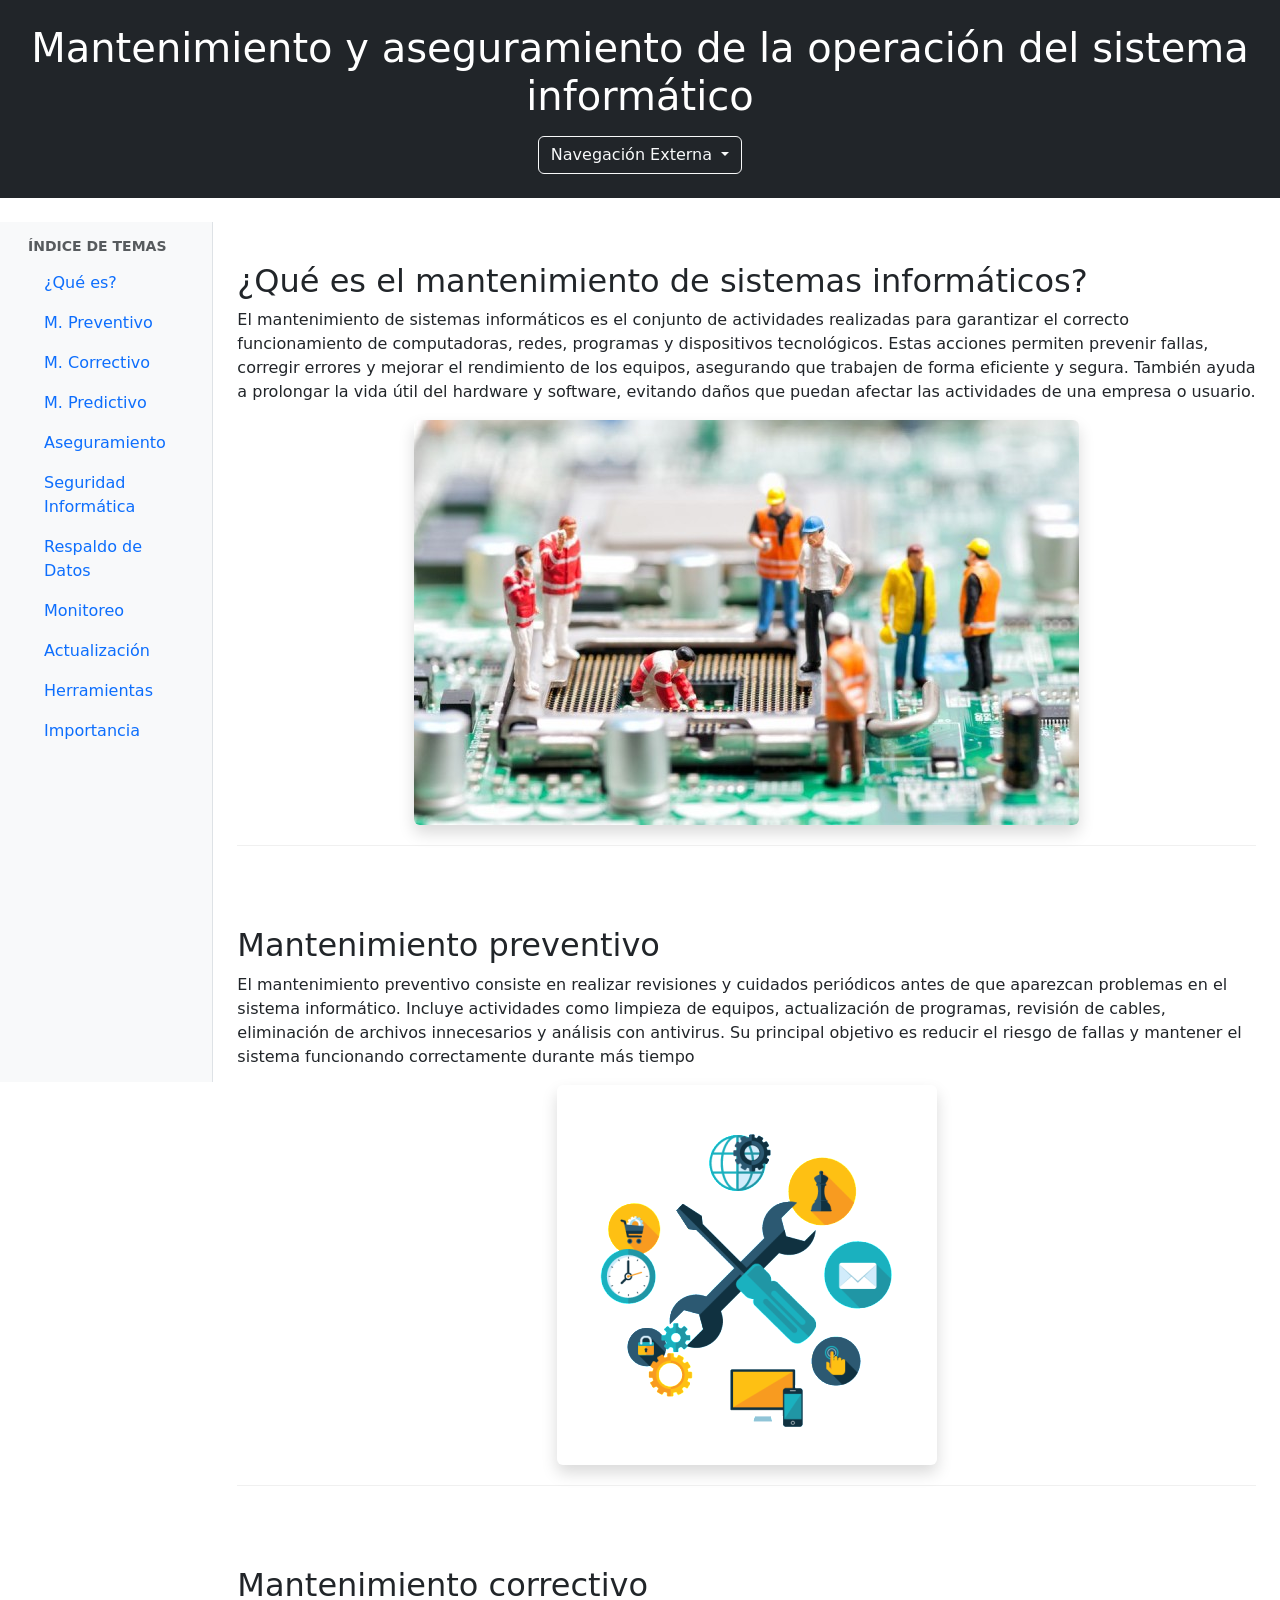
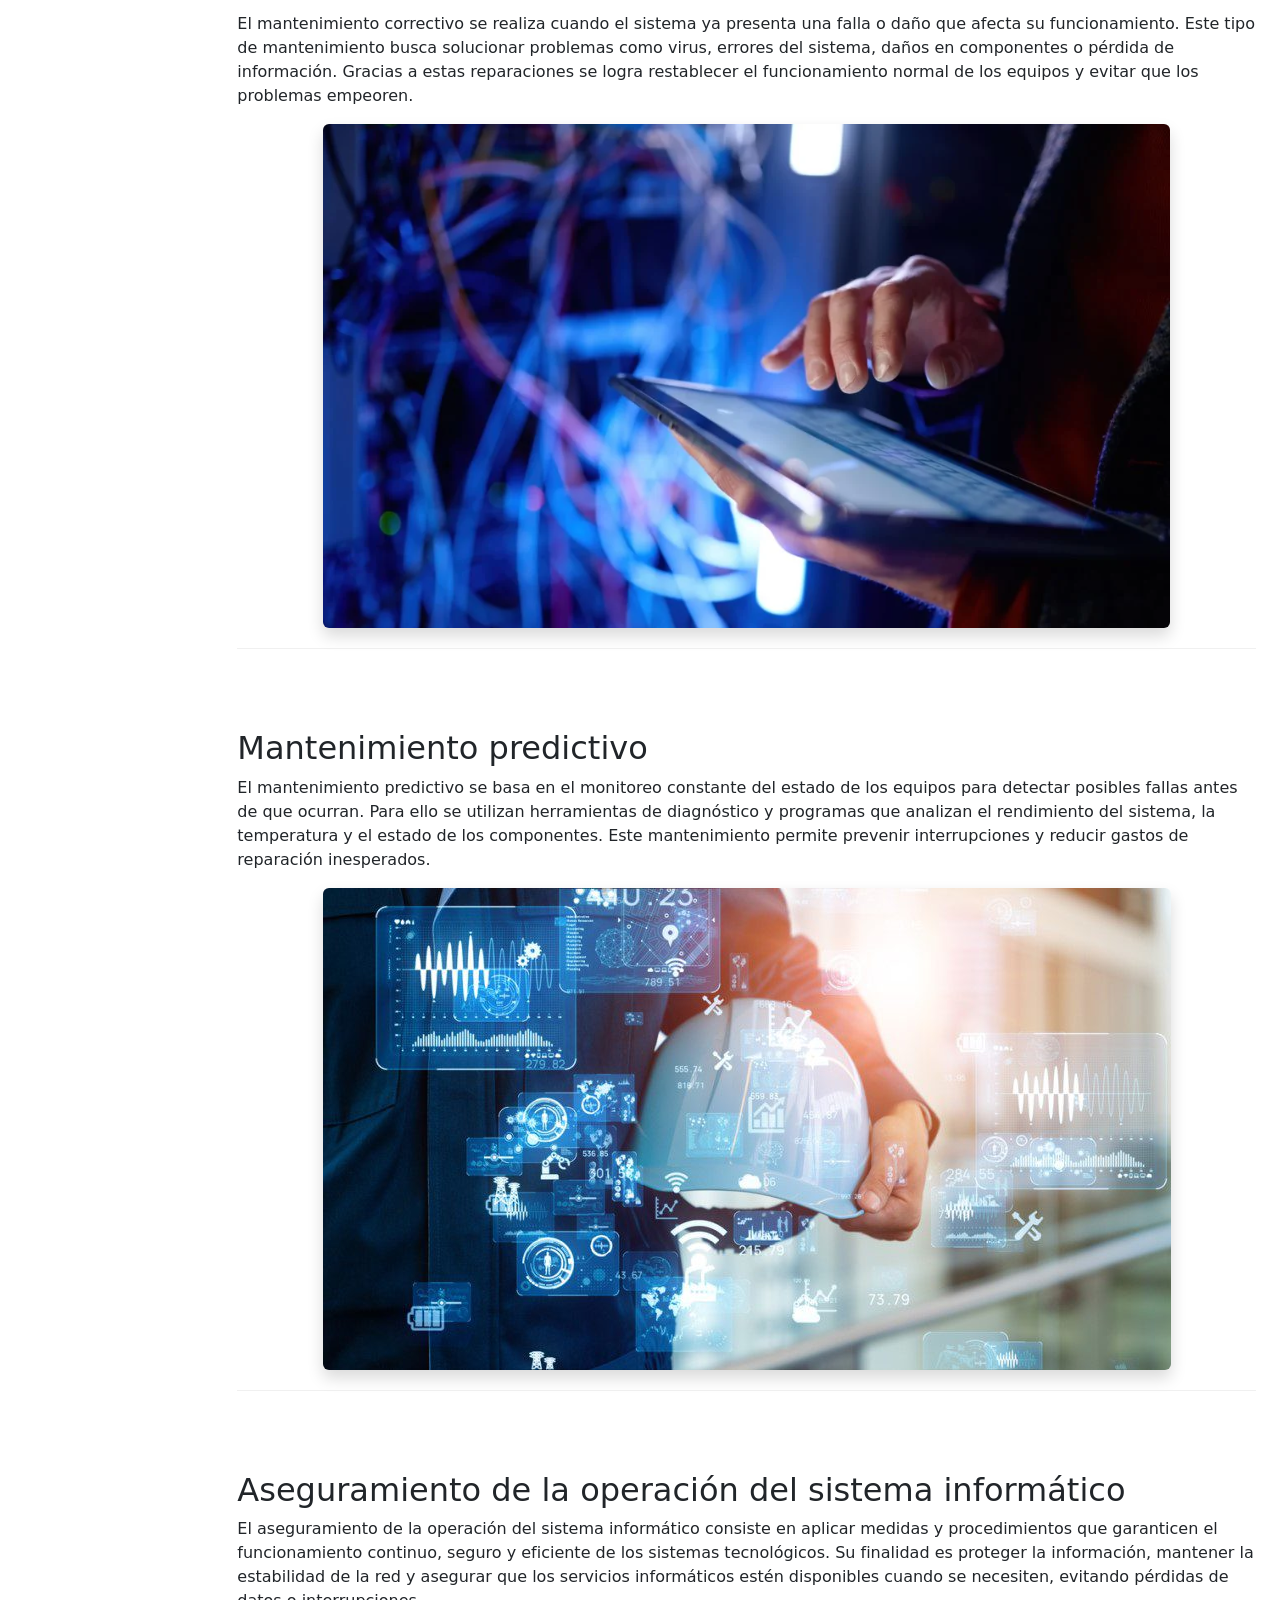
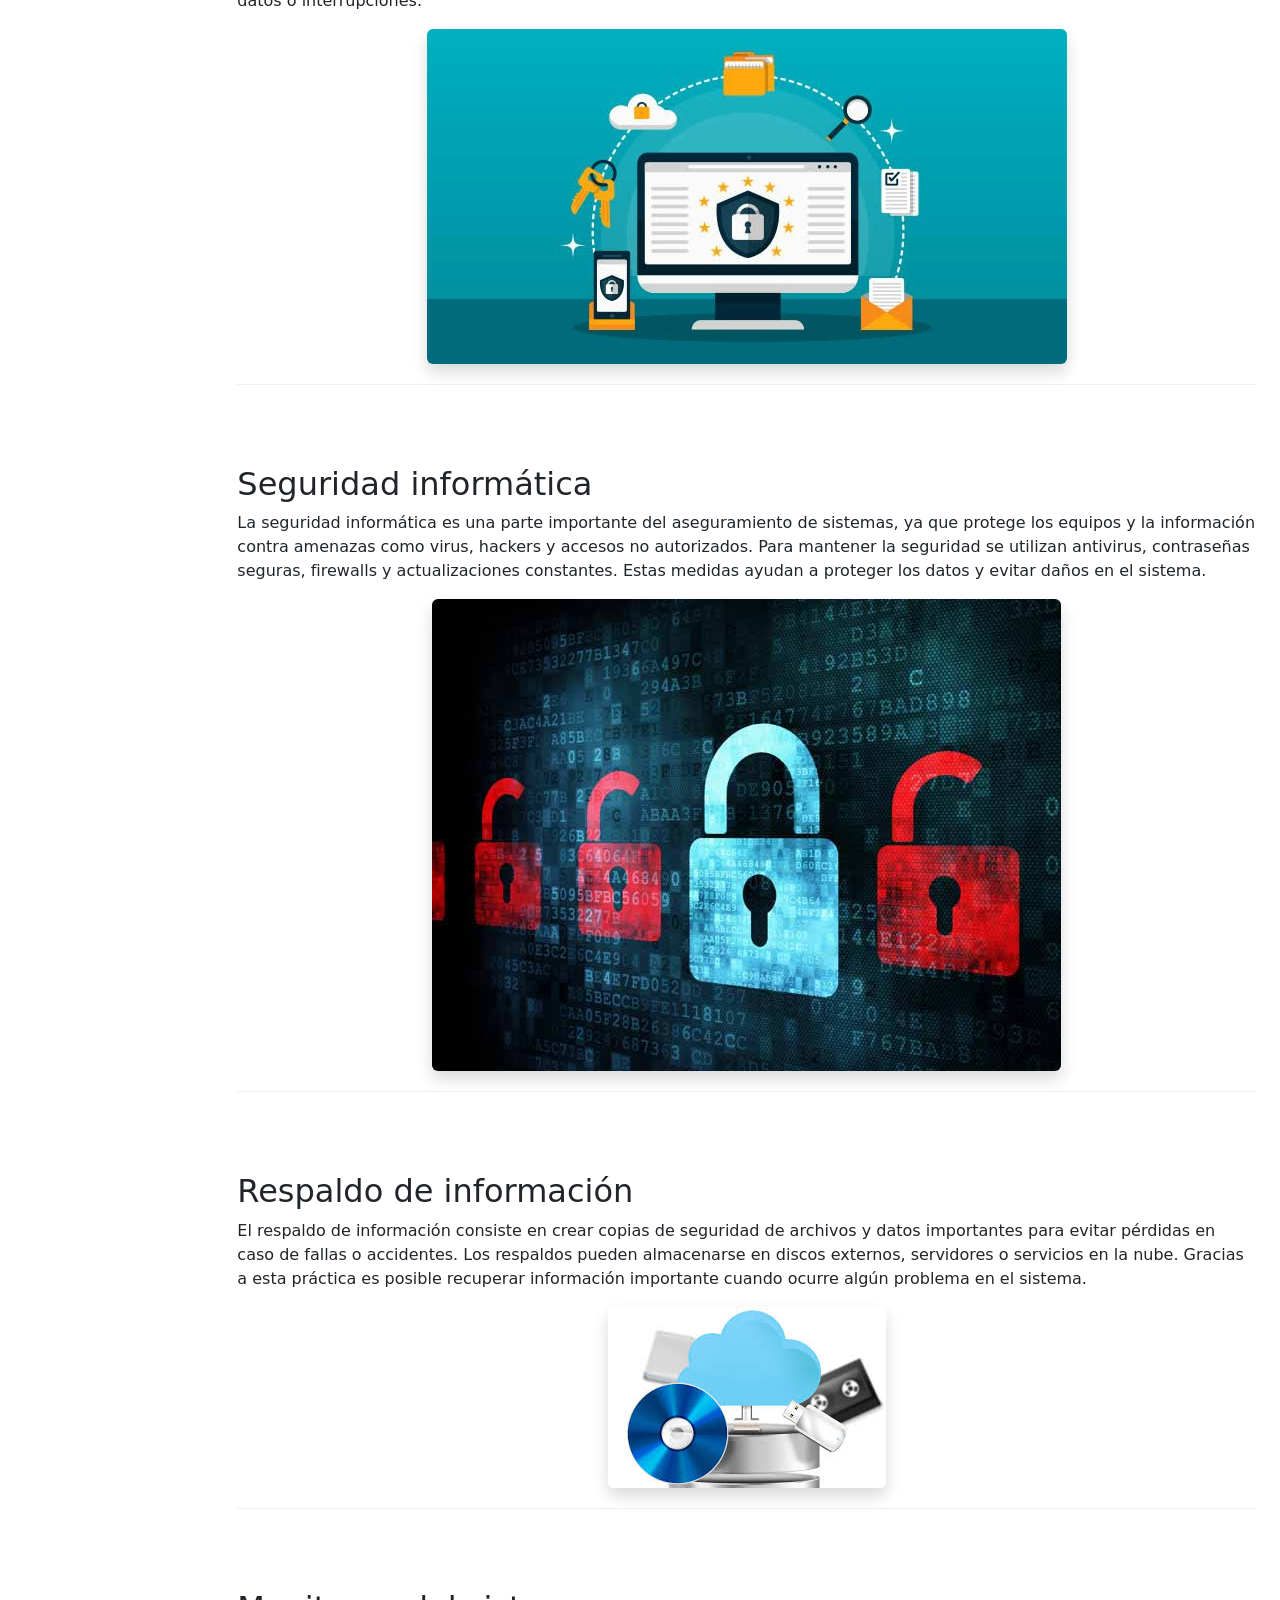
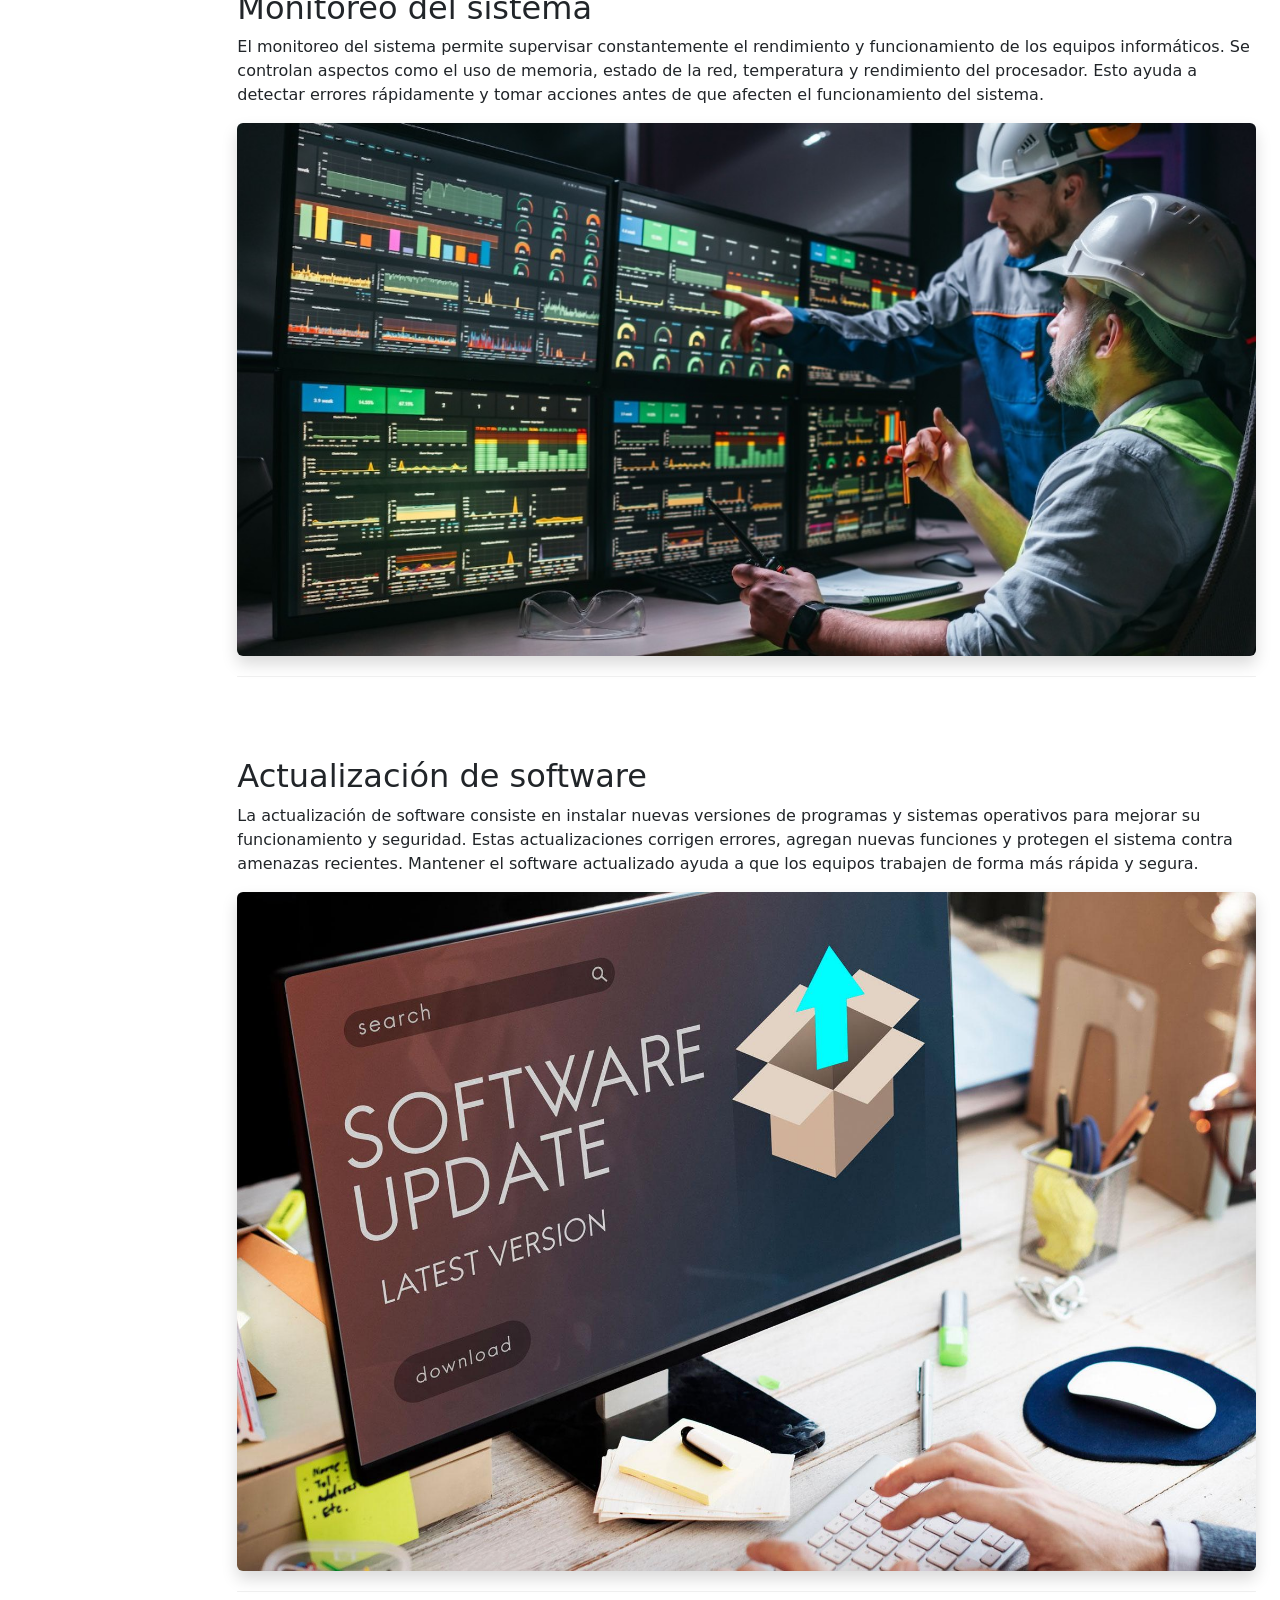
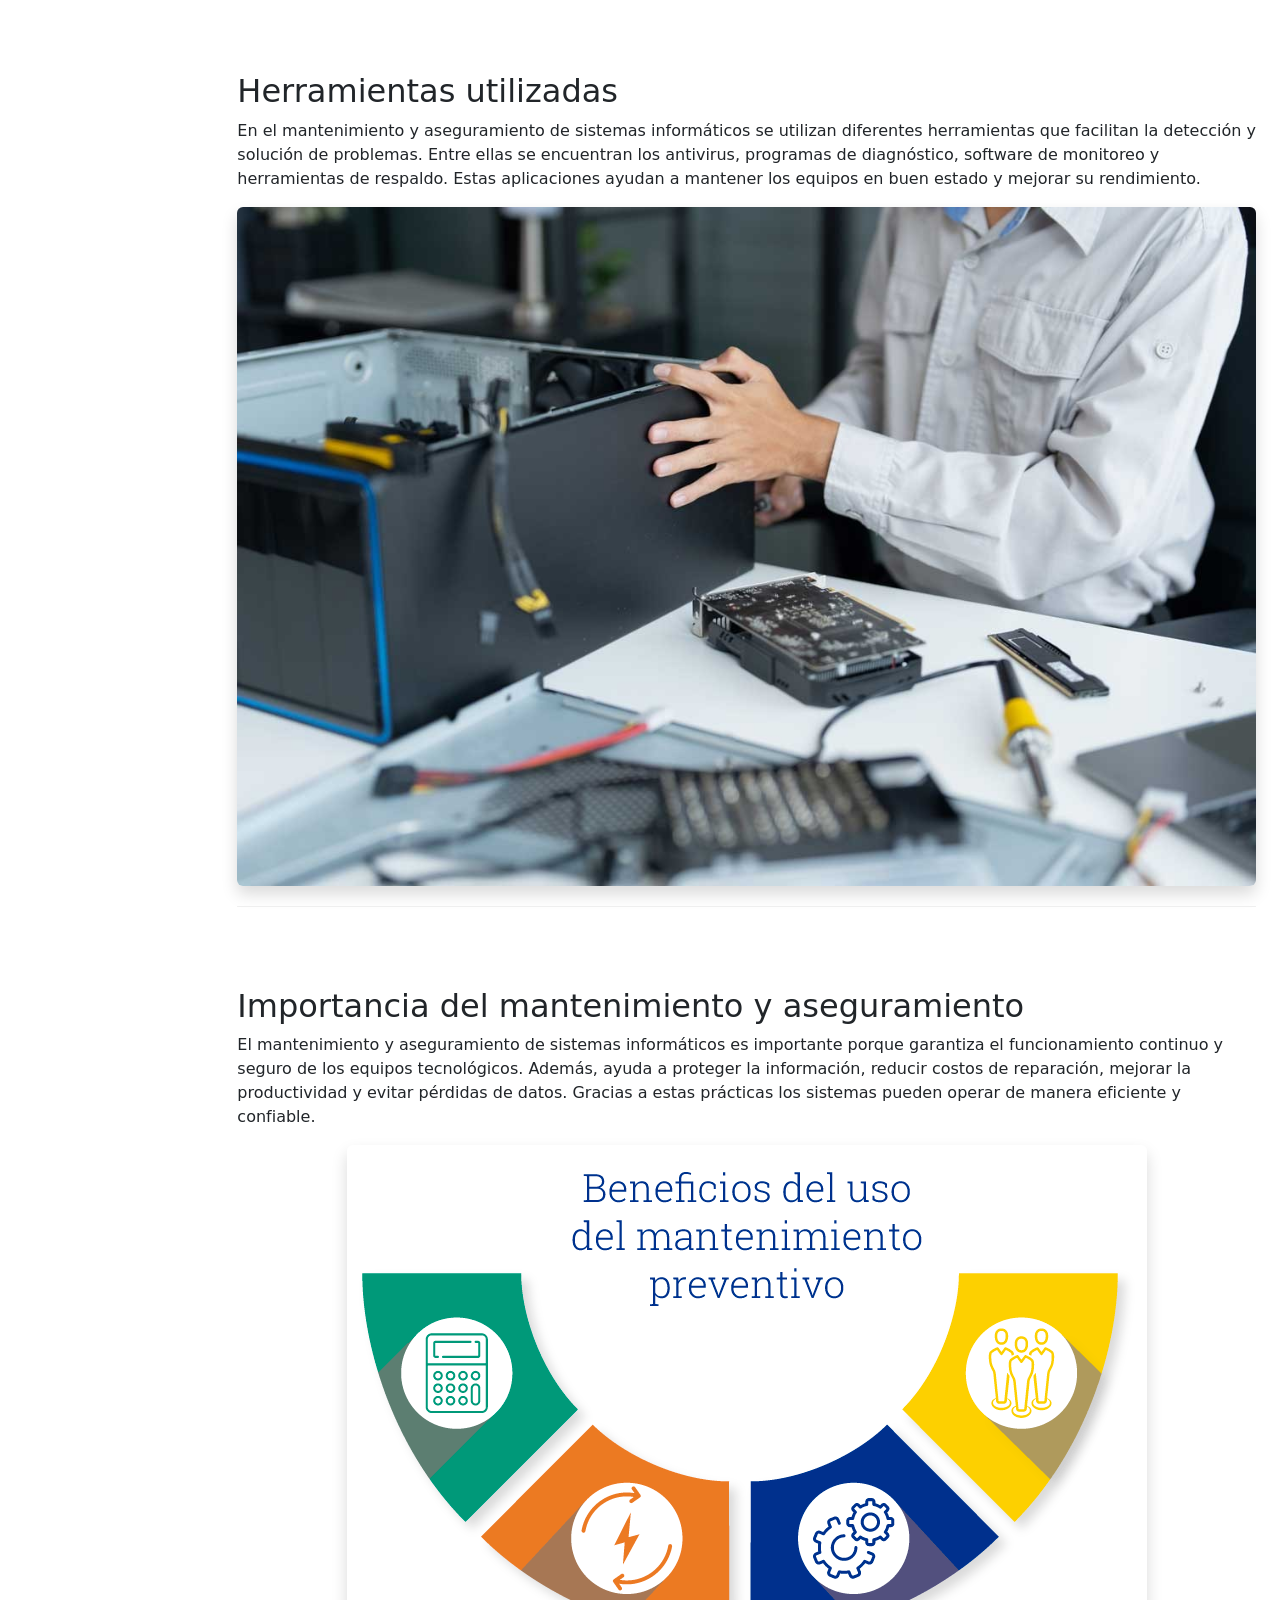
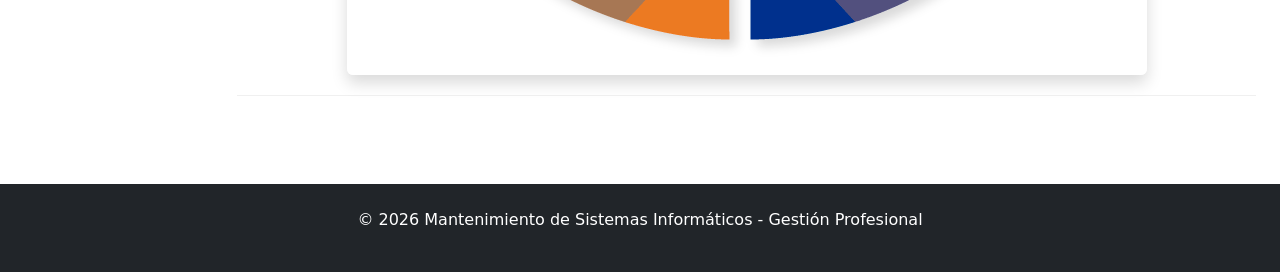
<file: index.html>
<!DOCTYPE html>
<html lang="es">
<head>
    <meta charset="UTF-8">
    <meta name="viewport" content="width=device-width, initial-scale=1.0">
    <title>Mantenimiento y aseguramiento de la operación del sistema informático</title>
    <link href="https://cdn.jsdelivr.net/npm/bootstrap@5.3.3/dist/css/bootstrap.min.css" rel="stylesheet">
    <style>
        /* Configuración de la barra lateral */
        @media (min-width: 768px) {
            .sidebar {
                position: sticky;
                top: 20px;
                height: calc(100vh - 40px);
                overflow-y: auto;
                border-right: 1px solid #dee2e6;
            }
        }
        .nav-link { color: #0d6efd; font-weight: 500; }
        .nav-link:hover { background-color: #e9ecef; border-radius: 5px; }
        section { padding-top: 40px; margin-bottom: 40px; border-bottom: 1px solid #f0f0f0; padding-bottom: 20px; }
        header { background-color: #212529; color: white; }
    </style>
</head>

<body>
    <header class="text-center p-4">
        <h1>Mantenimiento y aseguramiento de la operación del sistema informático</h1>
        <div class="dropdown mt-3">
            <button class="btn btn-outline-light dropdown-toggle" type="button" data-bs-toggle="dropdown">
                Navegación Externa
            </button>
            <ul class="dropdown-menu">
                <li><a class="dropdown-item" href="index.html">Inicio</a></li>
                <li><a class="dropdown-item" href="contact.html">Contacto</a></li>
            </ul>
        </div>
    </header>

    <div class="container-fluid mt-4">
        <div class="row">
            <!-- BARRA DE NAVEGACIÓN LATERAL -->
            <nav class="col-md-3 col-lg-2 d-md-block bg-light sidebar mb-4">
                <div class="p-3">
                    <h5 class="text-uppercase text-muted small fw-bold">Índice de Temas</h5>
                    <ul class="nav flex-column">
                        <li class="nav-item"><a class="nav-link" href="#que-es">¿Qué es?</a></li>
                        <li class="nav-item"><a class="nav-link" href="#mantenimiento-preventivo">M. Preventivo</a></li>
                        <li class="nav-item"><a class="nav-link" href="#mantenimiento-correctivo">M. Correctivo</a></li>
                        <li class="nav-item"><a class="nav-link" href="#mantenimiento-predictivo">M. Predictivo</a></li>
                        <li class="nav-item"><a class="nav-link" href="#aseguramiento">Aseguramiento</a></li>
                        <li class="nav-item"><a class="nav-link" href="#seguridad">Seguridad Informática</a></li>
                        <li class="nav-item"><a class="nav-link" href="#respaldo">Respaldo de Datos</a></li>
                        <li class="nav-item"><a class="nav-link" href="#monitoreo">Monitoreo</a></li>
                        <li class="nav-item"><a class="nav-link" href="#actualizacion">Actualización</a></li>
                        <li class="nav-item"><a class="nav-link" href="#herramientas">Herramientas</a></li>
                        <li class="nav-item"><a class="nav-link" href="#importancia">Importancia</a></li>
                    </ul>
                </div>
            </nav>

            <!-- CONTENIDO PRINCIPAL -->
            <main class="col-md-9 ms-sm-auto col-lg-10 px-md-4">
                
                <section id="que-es">
                    <h2>¿Qué es el mantenimiento de sistemas informáticos?</h2>
                    <p> El mantenimiento de sistemas informáticos es el conjunto de actividades
                realizadas para garantizar el correcto funcionamiento de computadoras,
                redes, programas y dispositivos tecnológicos. Estas acciones permiten
                prevenir fallas, corregir errores y mejorar el rendimiento de los equipos,
                asegurando que trabajen de forma eficiente y segura. También ayuda a
                prolongar la vida útil del hardware y software, evitando daños que puedan
                afectar las actividades de una empresa o usuario.
                </p>
                    <div class="text-center mt-3">
                        <img src="img/mantenimiento-informatico.jpg" class="img-fluid rounded shadow" alt="Mantenimiento General">
                    </div>
                </section>

                <section id="mantenimiento-preventivo">
                    <h2>Mantenimiento preventivo</h2>
                    <p>
                        El mantenimiento preventivo consiste en realizar revisiones
                y cuidados periódicos antes de que aparezcan problemas en el sistema informático.
                Incluye actividades como limpieza de equipos, actualización de programas, revisión
                de cables, eliminación de archivos innecesarios y análisis con antivirus. Su principal
                objetivo es reducir el riesgo de fallas y mantener el sistema funcionando correctamente
                durante más tiempo                    </p>
                    <div class="text-center mt-3">
                        <img src="img/services-web-development-services-380x380.png" class="img-fluid rounded shadow" alt="Mantenimiento Preventivo">
                    </div>
                </section>

                <section id="mantenimiento-correctivo">
                    <h2>Mantenimiento correctivo</h2>
                    <p>
                        El mantenimiento correctivo se realiza cuando el sistema ya presenta
                una falla o daño que afecta su funcionamiento. Este tipo de mantenimiento busca solucionar
                problemas como virus, errores del sistema, daños en componentes o pérdida de información.
                Gracias a estas reparaciones se logra restablecer el funcionamiento normal de los equipos
                y evitar que los problemas empeoren.</p>
                    <div class="text-center mt-3">
                        <img src="img/MantenimientoPreventivo (1).png" class="img-fluid rounded shadow" alt="Mantenimiento Correctivo">
                    </div>
                </section>

                <section id="mantenimiento-predictivo">
                    <h2>Mantenimiento predictivo</h2>
                    <p>
                    El mantenimiento predictivo se basa en el monitoreo constante del estado
                de los equipos para detectar posibles fallas antes de que ocurran. Para ello se utilizan
                herramientas de diagnóstico y programas que analizan el rendimiento del sistema, la temperatura
                y el estado de los componentes. Este mantenimiento permite prevenir interrupciones y reducir
                gastos de reparación inesperados.                    </p>
                    <div class="text-center mt-3">
                        <img src="img/mantenimiento predictivo.jpeg" class="img-fluid rounded shadow" alt="Mantenimiento Predictivo">
                    </div>
                </section>

                <section id="aseguramiento">
                    <h2>Aseguramiento de la operación del sistema informático</h2>
                    <p>
                        El aseguramiento de la operación del sistema informático consiste en aplicar
                medidas y procedimientos que garanticen el funcionamiento continuo, seguro y eficiente de los
                sistemas tecnológicos. Su finalidad es proteger la información, mantener la estabilidad de
                la red y asegurar que los servicios informáticos estén disponibles cuando se necesiten,
                evitando pérdidas de datos o interrupciones.</p>
                    <div class="text-center mt-3">
                        <img src="img/Aseguramiento de la operación del sistema informático.jpg" class="img-fluid rounded shadow" alt="Aseguramiento">
                    </div>
                </section>

                <section id="seguridad">
                    <h2>Seguridad informática</h2>
                    <p>
                        La seguridad informática es una parte importante del aseguramiento de sistemas,
                ya que protege los equipos y la información contra amenazas como virus, hackers y accesos no
                autorizados. Para mantener la seguridad se utilizan antivirus, contraseñas seguras, firewalls
                y actualizaciones constantes. Estas medidas ayudan a proteger los datos y evitar daños en el
                sistema.</p>
                    <div class="text-center mt-3">
                        <img src="img/seguridad.jpg" class="img-fluid rounded shadow" alt="Seguridad Informática">
                    </div>
                </section>

                <section id="respaldo">
                    <h2>Respaldo de información</h2>
                    <p>
                        El respaldo de información consiste en crear copias de seguridad de archivos
                y datos importantes para evitar pérdidas en caso de fallas o accidentes. Los respaldos pueden
                almacenarse en discos externos, servidores o servicios en la nube. Gracias a esta práctica es
                posible recuperar información importante cuando ocurre algún problema en el sistema.                    </p>
                    <div class="text-center mt-3">
                        <img src="img/images.jpeg" class="img-fluid rounded shadow" alt="Respaldo">
                    </div>
                </section>

                <section id="monitoreo">
                    <h2>Monitoreo del sistema</h2>
                    <p>
                    El monitoreo del sistema permite supervisar constantemente el rendimiento y
                funcionamiento de los equipos informáticos. Se controlan aspectos como el uso de memoria,
                estado de la red, temperatura y rendimiento del procesador. Esto ayuda a detectar errores
                rápidamente y tomar acciones antes de que afecten el funcionamiento del sistema.                    </p>
                    <div class="text-center mt-3">
                        <img src="img/Monitoreo del sistema.jpg" class="img-fluid rounded shadow" alt="Monitoreo">
                    </div>
                </section>

                <section id="actualizacion">
                    <h2>Actualización de software</h2>
                    <p>
                        La actualización de software consiste en instalar nuevas versiones de programas
                y sistemas operativos para mejorar su funcionamiento y seguridad. Estas actualizaciones corrigen
                errores, agregan nuevas funciones y protegen el sistema contra amenazas recientes. Mantener el
                software actualizado ayuda a que los equipos trabajen de forma más rápida y segura.                    </p>
                    <div class="text-center mt-3">
                        <img src="img/Actualización de softwar.jpg" class="img-fluid rounded shadow" alt="Actualizaciones">
                    </div>
                </section>

                <section id="herramientas">
                    <h2>Herramientas utilizadas</h2>
                    <p>
                        En el mantenimiento y aseguramiento de sistemas informáticos se utilizan diferentes
                herramientas que facilitan la detección y solución de problemas. Entre ellas se encuentran los antivirus,
                programas de diagnóstico, software de monitoreo y herramientas de respaldo. Estas aplicaciones ayudan a
                mantener los equipos en buen estado y mejorar su rendimiento.                   </p>
                    <div class="text-center mt-3">
                        <img src="img/herrramientas.jpg" class="img-fluid rounded shadow" alt="Herramientas">
                    </div>
                </section>

                <section id="importancia">
                    <h2>Importancia del mantenimiento y aseguramiento</h2>
                    <p>
                        El mantenimiento y aseguramiento de sistemas informáticos es importante porque garantiza
                el funcionamiento continuo y seguro de los equipos tecnológicos. Además, ayuda a proteger la información,
                reducir costos de reparación, mejorar la productividad y evitar pérdidas de datos. Gracias a estas prácticas
                los sistemas pueden operar de manera eficiente y confiable.                    </p>
                    <div class="text-center mt-3">
                        <img src="img/importancia.png" class="img-fluid rounded shadow" alt="Importancia">
                    </div>
                </section>
                
            </main>
        </div>
    </div>

    <footer class="text-center p-4 bg-dark text-white mt-5">
        <p>&copy; 2026 Mantenimiento de Sistemas Informáticos - Gestión Profesional</p>
    </footer>

    <script src="https://cdn.jsdelivr.net/npm/bootstrap@5.3.3/dist/js/bootstrap.bundle.min.js"></script>
</body>
</html>
</file>
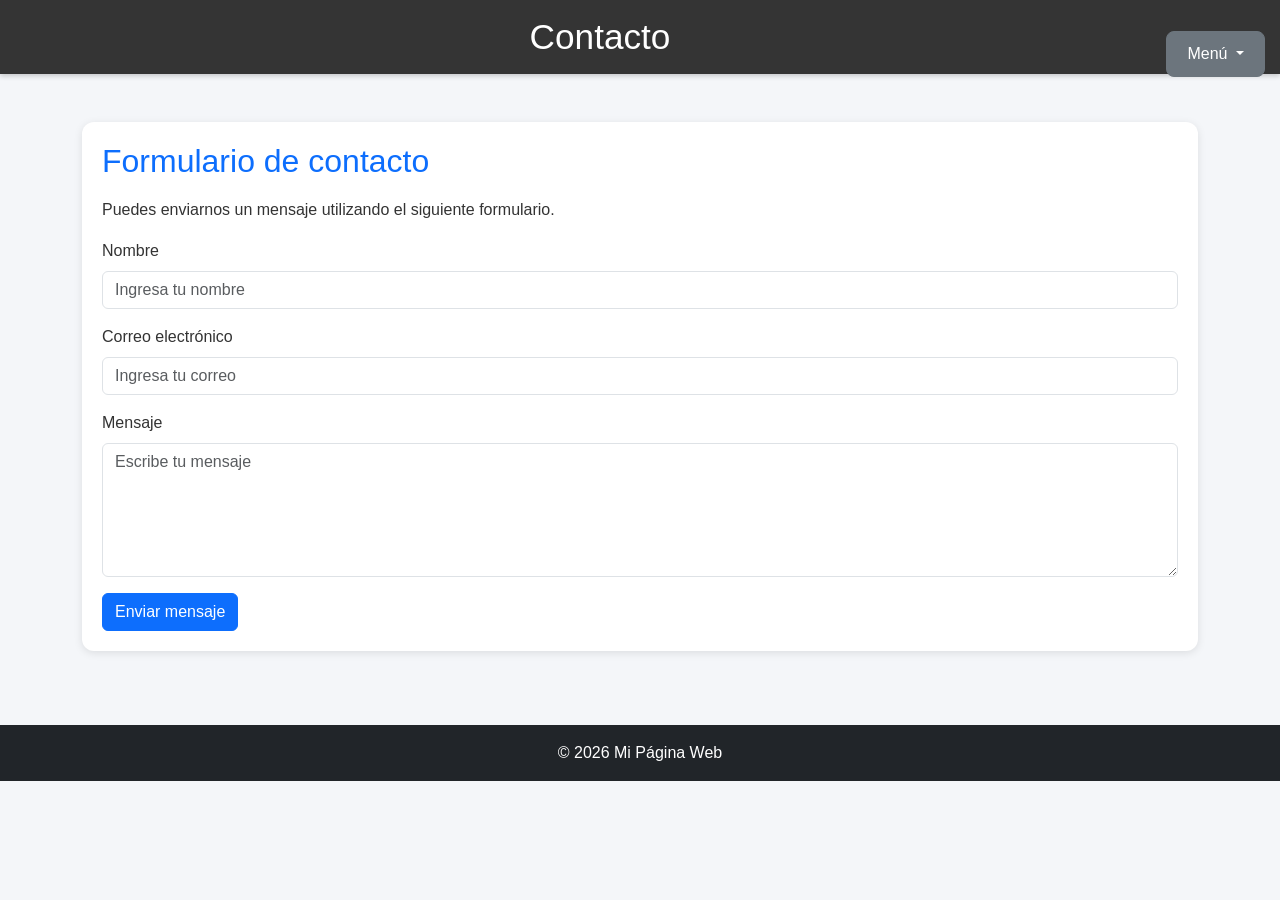
<file: contact.html>
<!DOCTYPE html>
<html lang="es">
<head>
    <meta charset="UTF-8">
    <meta name="viewport" content="width=device-width, initial-scale=1.0">
    <title>Contacto</title>
    <link href="https://cdn.jsdelivr.net/npm/bootstrap@5.3.3/dist/css/bootstrap.min.css" rel="stylesheet">
    <link rel="stylesheet" href="style.css">
</head>
<body>
    <header class="text-center p-3">
        <h1>Contacto</h1>
        
        <div class="dropdown mt-3">
            <button class="btn btn-secondary dropdown-toggle" type="button" data-bs-toggle="dropdown">
                Menú
            </button>
            <ul class="dropdown-menu">
                <li><a class="dropdown-item" href="index.html">Inicio</a></li>
                <li><a class="dropdown-item" href="contact.html">Contacto</a></li>
            </ul>
        </div>
    </header>

    <main class="container mt-5">
        <section class="mb-4">
            <h2>Formulario de contacto</h2>
            <p>Puedes enviarnos un mensaje utilizando el siguiente formulario.</p>

            <form>
                <div class="mb-3">
                    <label class="form-label">Nombre</label>
                    <input type="text" class="form-control" placeholder="Ingresa tu nombre">
                </div>

                <div class="mb-3">
                    <label class="form-label">Correo electrónico</label>
                    <input type="email" class="form-control" placeholder="Ingresa tu correo">
                </div>

                <div class="mb-3">
                    <label class="form-label">Mensaje</label>
                    <textarea class="form-control" rows="5" placeholder="Escribe tu mensaje"></textarea>
                </div>

                <button type="submit" class="btn btn-primary">Enviar mensaje</button>
            </form>
        </section>
    </main>

    <footer class="text-center p-3">
        <p>&copy; 2026 Mi Página Web</p>
    </footer>

    <script src="https://cdn.jsdelivr.net/npm/bootstrap@5.3.3/dist/js/bootstrap.bundle.min.js"></script>
</body>
</html>
</file>
<file: style.css>
body {
    background-color: #f4f6f9;
    font-family: Arial, sans-serif;
    color: #333;
    margin: 0;
    padding: 0;
}

header {
    background-color: #343434;
    color: white;
    box-shadow: 0px 2px 5px rgba(0,0,0,0.2);
    padding: 20px;
}

header h1 {
    font-size: 2.2rem;
    margin: 0;
    padding-right: 80px; 
}

.dropdown {
    position: fixed;
    top: 15px;
    right: 15px;
    z-index: 1000;
}

.dropdown .btn {
    padding: 10px 20px;
    font-size: 1rem;
    border-radius: 8px;
}

.dropdown-menu {
    border-radius: 10px;
    border: none;
    box-shadow: 0px 4px 10px rgba(0,0,0,0.15);
}

.dropdown-item {
    transition: background-color 0.3s;
}

img {
    display: block;
    margin-left: auto;
    margin-right: auto;
    max-width: 100%;
    height: auto;
    border: 1px solid #ddd;
    padding: 5px;
    background-color: #fff;
}

.shadow {
    box-shadow: 0px 4px 15px rgba(0,0,0,0.1) !important;
}

.dropdown-item:hover {
    background-color: #0d6efd;
    color: white;
}

main {
    padding-bottom: 30px;
}

section {
    background-color: white;
    padding: 20px;
    border-radius: 12px;
    margin-bottom: 20px;
    box-shadow: 0px 2px 8px rgba(0,0,0,0.1);
}

section h2 {
    color: #0d6efd;
    margin-bottom: 15px;
}

section p {
    text-align: justify;
    line-height: 1.7;
}

footer {
    background-color: #212529;
    color: white;
    margin-top: 20px;
    padding: 15px;
}

footer p {
    margin: 0;
}

@media (max-width: 768px) {
    header h1 {
        font-size: 1.6rem;
    }

    section {
        padding: 15px;
    }

    section h2 {
        font-size: 1.3rem;
    }

    section p {
        font-size: 0.95rem;
    }

    .dropdown {
        top: 10px;
        right: 10px;
    }
}
</file>
